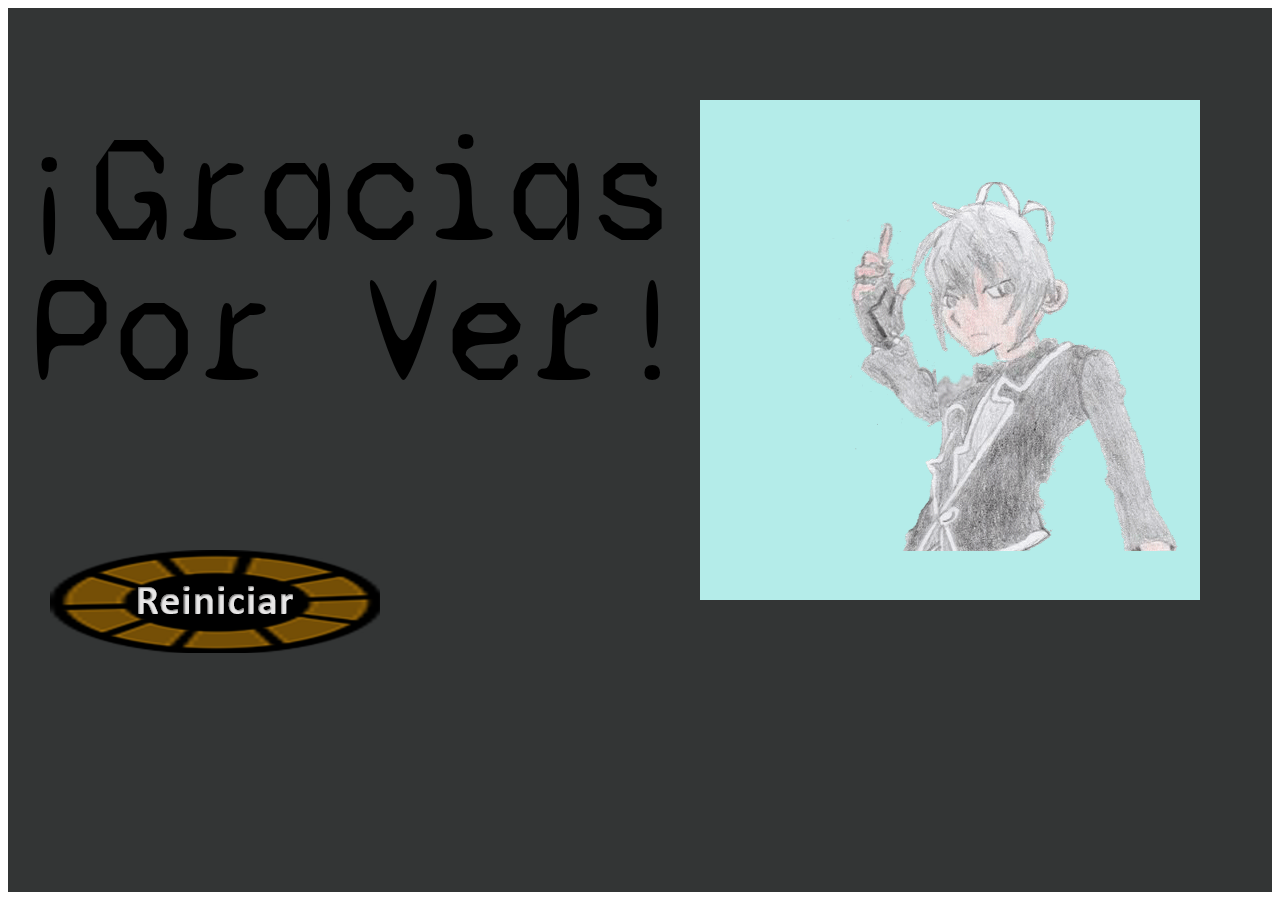
<file: final.html>
<html>
<head>
</head>
<body>
<link rel="stylesheet" type="text/css" href="estilos1.css">
<div class="fondo"><a href="index.html" class="jdaso"></a><div  class="letra" style="font-size: 150">¡Gracias</div>
<br>
<div  class="letra1" style="font-size: 150">Por Ver!</div></div>
<div class="gif"></div>
</body>
</html>
</file>
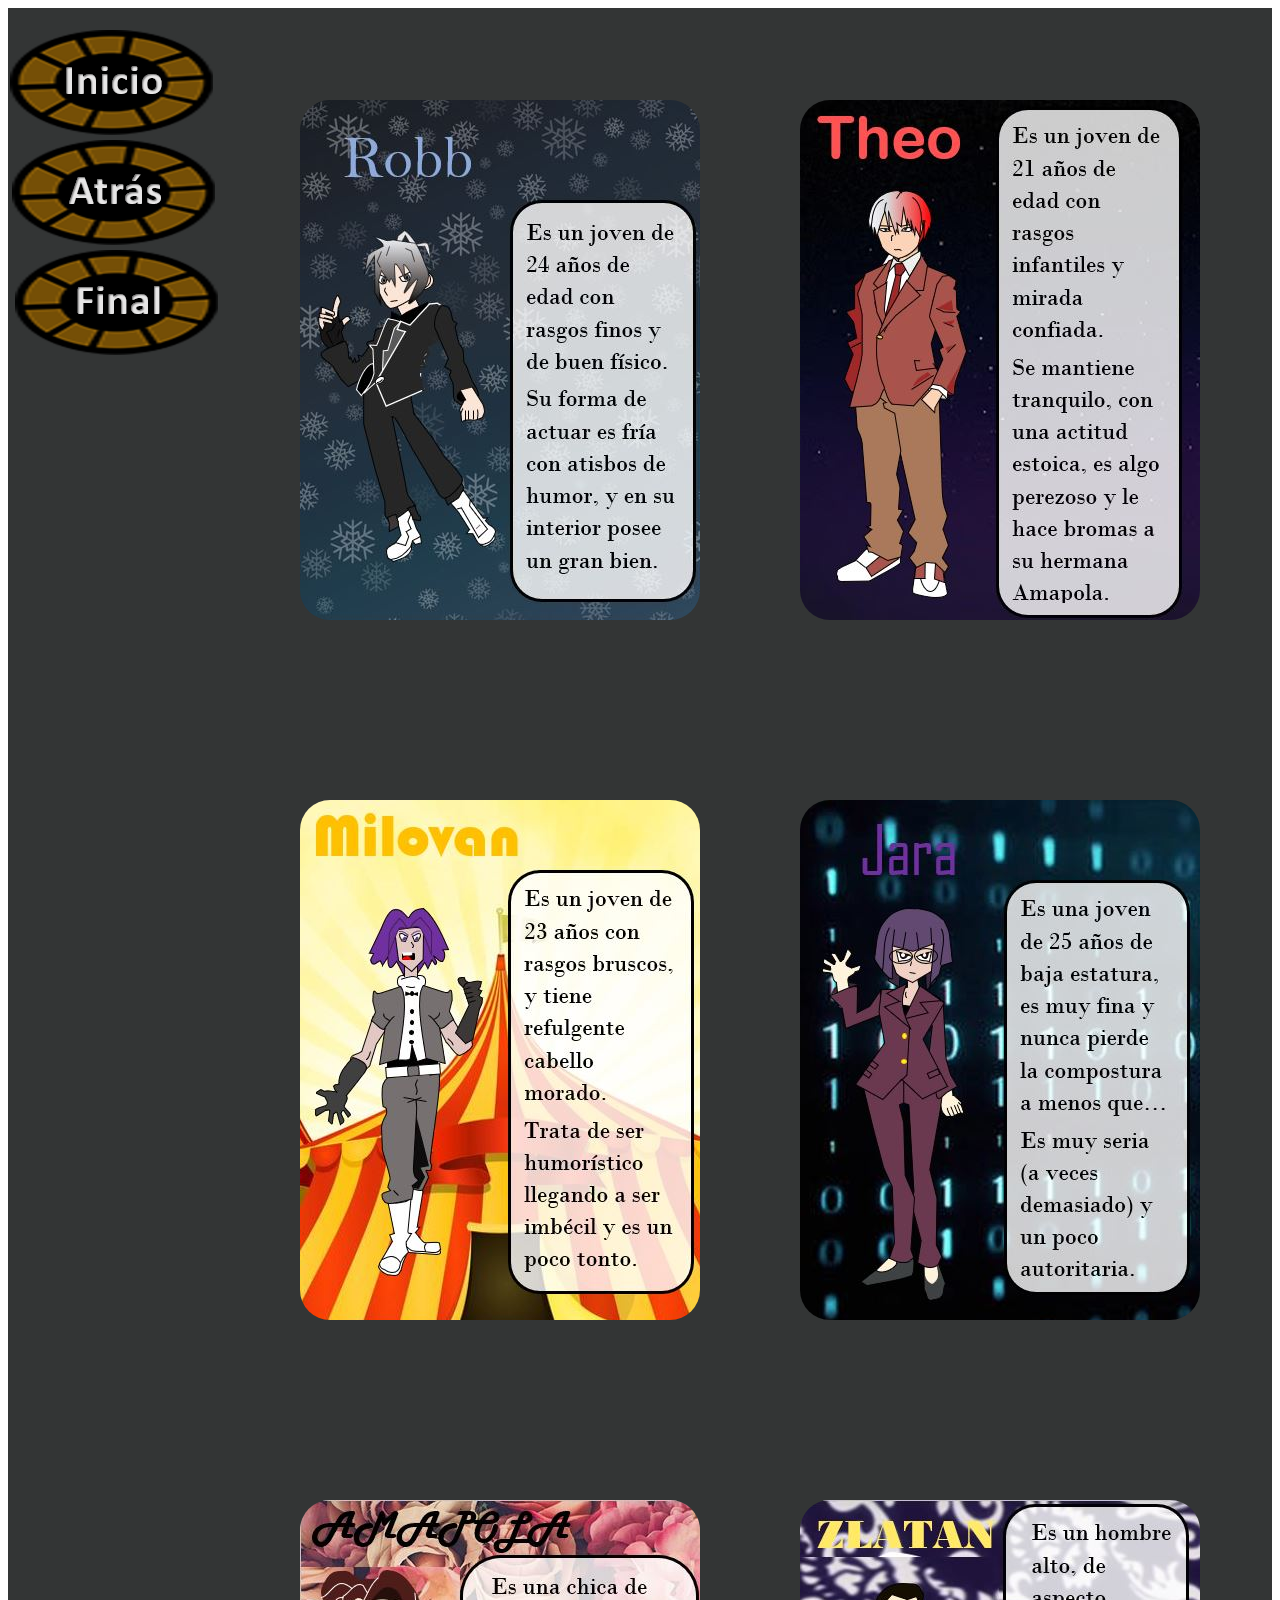
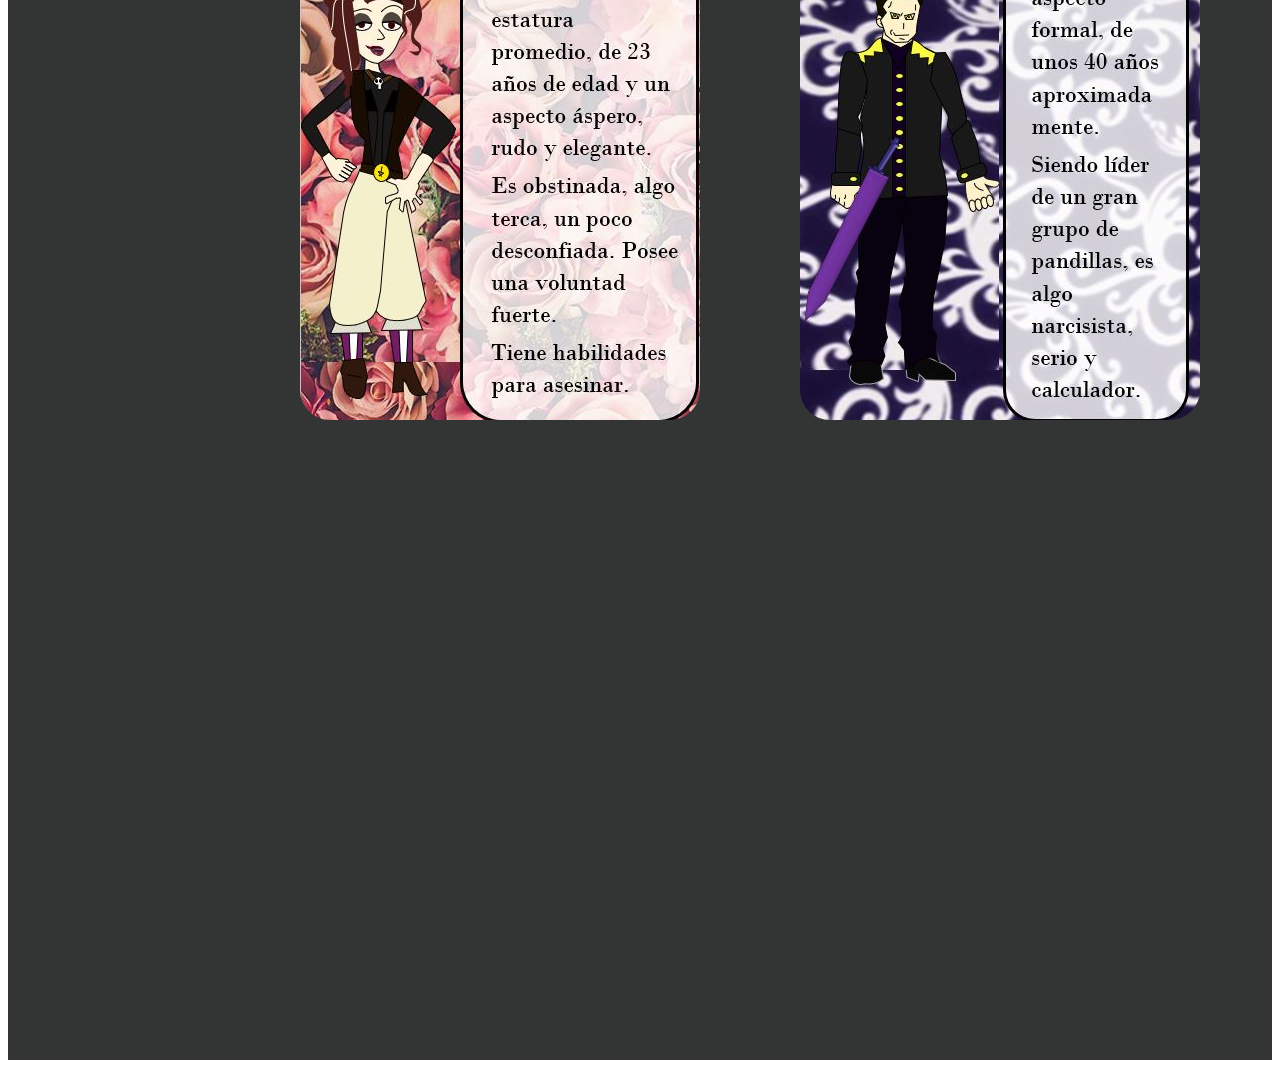
<file: info.html>
<html>
<head>
</head>
<body>
<link rel="stylesheet" type="text/css" href="estilos1.css">
<div class="fondo"><a href="inicio1.html" class="myButton"></a> <a href="index.html" class="myusd"></a><a href="final.html" class="myButton1"></a></div>
<div class="fondo1"></div>
<div class="fondo2"></div>
<div class="robb"></div>
<div class="theo"></div>
<div class="milovan"></div>
<div class="jara"></div>
<div class="amapola"></div>
<div class="zlatan"></div>
</body>
</html>
</file>
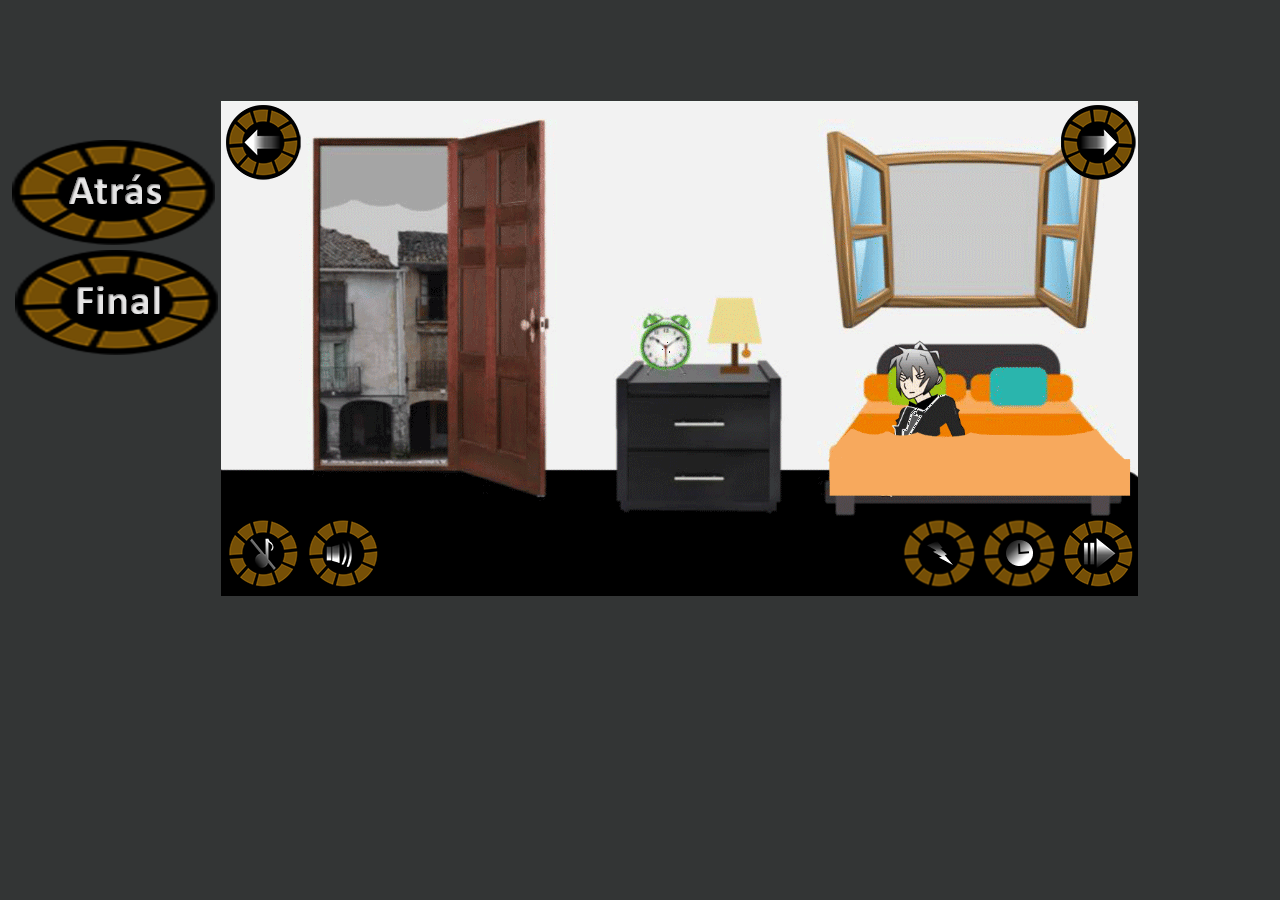
<file: Inicio1.html>
<!DOCTYPE html>
<html>
<head>
	<title>Inicio</title>
</head>
<link rel="stylesheet" type="text/css" href="estilos1.css">
<style type="text/css">
	.a{
		background-image: url("Botón flecha derecha.png");
		width: 75px;
		height: 75px;
		position: absolute;
		left: 1061px;
		top: 105px;
		z-index: 3;
	}
	.b{
		background-image: url("Botón flecha izquierda.png");
		width: 75px;
		height: 75px;
		position: absolute;
		left: 226px;
		top: 105px;
		z-index: 3;
	}
	.c2{
		background-image: url("Botón corchea.png");
		width: 75px;
		height: 75px;
		position: absolute;
		left: 226px;
		top: 516px;
		z-index: 3;
	}
	.c{
		background-image: url("Corchea rayada.png");
		width: 75px;
		height: 75px;
		position: absolute;
		left: 226px;
		top: 516px;
		z-index: 3;
	}
	.d{
		background-image: url("Altavoz medio.png");
		width: 75px;
		height: 75px;
		position: absolute;
		left: 306px;
		top: 516px;
		z-index: 3;
	}
	.d2{
		background-image: url("Altavoz bajo.png");
		width: 75px;
		height: 75px;
		position: absolute;
		left: 306px;
		top: 516px;
		z-index: 3;
	}
	.d3{
		background-image: url("Altavoz alto.png");
		width: 75px;
		height: 75px;
		position: absolute;
		left: 306px;
		top: 516px;
		z-index: 3;
	}
	.d4{
		background-image: url("Altavoz.png");
		width: 75px;
		height: 75px;
		position: absolute;
		left: 306px;
		top: 516px;
		z-index: 3;
	}
	.e{
		background-image: url("Truenob.png");
		width: 75px;
		height: 75px;
		position: absolute;
		left: 901px;
		top: 516px;
		z-index: 3;
	}
	.f{
		background-image: url("Reloj.png");
		width: 75px;
		height: 75px;
		position: absolute;
		left: 981px;
		top: 516px;
		z-index: 3;
	}
	.g{
		background-image: url("Botón adelante.png");
		width: 75px;
		height: 75px;
		position: absolute;
		left: 1061px;
		top: 516px;
		z-index: 3;
	}
	.Escenario{
		background-image: url("Fondo-Cuarto-Robb.gif");
		position: absolute;
		left: 221px;
		top: 100px;
		width: 920px;
		height: 496px;
		z-index: 1;
	}
    .h{
		background-image: url("Botón flecha hacia arriba.png");
		width: 75px;
		height: 75px;
		position: absolute;
		left: 306px;
		top: 516px;
		z-index: -2;
	}
	.i{
		background-image: url("Botón flecha hacia abajo.png");
		width: 75px;
		height: 75px;
		position: absolute;
		left: 306px;
		top: 516px;
		z-index: -2;
	}
	.h2{
		background-image: url("Botón flecha hacia arriba.png");
		width: 75px;
		height: 75px;
		position: absolute;
		left: 306px;
		top: 516px;
		z-index: 2;
		opacity: 0%;
		animation: arriba;
		animation-duration: 1s;
		animation-iteration-count: 1;
	}
	.i2{
		background-image: url("Botón flecha hacia abajo.png");
		width: 75px;
		height: 75px;
		position: absolute;
		left: 306px;
		top: 516px;
		z-index: 2;
		opacity: 0%;
		animation: abajo;
		animation-duration: 1s;
		animation-iteration-count: 1;
	}
	.h3{
		background-image: url("Botón flecha hacia arriba.png");
		width: 75px;
		height: 75px;
		position: absolute;
		left: 306px;
		top: 436px;
		z-index: 2;
	}
	.i3{
		background-image: url("Botón flecha hacia abajo.png");
		width: 75px;
		height: 75px;
		position: absolute;
		left: 306px;
		top: 596px;
		z-index: 2;
	}
	.equis{
		background-image: url("equis.png");
		width: 25px;
		height: 25px;
		position: absolute;
		left: 321px;
		top: 526px;
		z-index: -2;
	}
	.equis2{
		background-image: url("equis.png");
		width: 25px;
		height: 25px;
		position: absolute;
		left: 346px;
		top: 550px;
		z-index: 2;
		animation: equis;
		animation-duration: 1s;
		animation-iteration-count: 1;
	}
	.equis3{
		background-image: url("equis.png");
		width: 25px;
		height: 25px;
		position: absolute;
		left: 391px;
		top: 629px;
		z-index: 2;
	}
	.equis4{
		background-image: url("equis.png");
		width: 25px;
		height: 25px;
		position: absolute;
		left: 391px;
		top: 629px;
		z-index: 2;
		opacity: 100%;
		animation: equises;
		animation-duration: 1s;
		animation-iteration-count: 1;
	}
	.h4{
		background-image: url("Botón flecha hacia arriba.png");
		width: 75px;
		height: 75px;
		position: absolute;
		left: 306px;
		top: 436px;
		z-index: 2;
		opacity: 100%;
		animation: arribaes;
		animation-duration: 1s;
		animation-iteration-count: 1;
	}
	.i4{
		background-image: url("Botón flecha hacia abajo.png");
		width: 75px;
		height: 75px;
		position: absolute;
		left: 306px;
		top: 596px;
		z-index: 2;
		opacity: 100%;
		animation: abajoes;
		animation-duration: 1s;
		animation-iteration-count: 1;
	}
	.centro{
		align-items: center;
	}
	@keyframes equis {
		100% {left: 391px;top: 629px;}
	}
	@keyframes arriba {
		100% {top: 436px;opacity: 100%;}
	}
	@keyframes abajo {
		100% {top: 596px;opacity: 100%;}
	}
	@keyframes equises {
		100% {left: 321px;top: 526px;opacity: 0%;}
	}
	@keyframes arribaes {
		100% {top: 516px;opacity: 0%;left: 306px;}
	}
	@keyframes abajoes {
		100% {top: 516px;opacity: 0%;left: 306px;}
	}
		.Thunder{
		background-image: url("Trueno1.gif");
		position: absolute;
		left: 221px;
		top: 100px;
		width: 920px;
		height: 496px;
		z-index: 1;
	}
		.Clock{
		background-image: url("Despertador1.gif");
		position: absolute;
		left: 221px;
		top: 100px;
		width: 920px;
		height: 496px;
		z-index: 1;
	}
		.Up{
		background-image: url("Despierta.gif");
		position: absolute;
		left: 221px;
		top: 100px;
		width: 920px;
		height: 496px;
		z-index: 1;
	}
	.Oscuro{
		background-image: url("Fondo-Negro.gif");
		position: absolute;
		left: 221px;
		top: 100px;
		width: 920px;
		height: 496px;
		z-index: 1;
	}
</style>
<body style="background-color: #333535;">
	<audio src="Casa.mp3" preload loop id="home"></audio>
<a href="index.html" class="myusd"></a><a href="final.html" class="myButton1"></a>
<div class="a" onclick="despierta()"></div>
<div class="b"></div>
<div class="c" id="nota" onclick="Cambio_corchea()"></div>
<div class="d" id="altavoz" onclick="aparicion()"></div>
<div class="e" onclick="Trueno()"></div>
<div class="f" onclick="Despertador()"></div>
<div class="g"></div>
<div class="h" id="arriba" onclick="subir()"></div>
<div class="i" id="abajo" onclick="bajar()"></div>
<div class="equis" id="X" onclick="esconder()"></div>
<div class="Escenario" id="cambiame"></div>
<script type="text/javascript">
	function subir() {
		var audio = document.getElementById("home");
		var voz = document.getElementById("altavoz");
		audio.volume += 0.1;
		if (audio.volume==0.1) {
			voz.className="d4";
		} else {
			if (audio.volume<0.5) {
				voz.className="d2"; 
			} else {
				if (audio.volume<0.8) {
					voz.className="d";
				} else {
					if (audio.volume<1) {
						voz.className="d3";
					}
				}
			}
       }
       if (audio.volume<0.1) {
       	audio.volume=0.1;
       }   
	}
	function bajar() {
		var audio = document.getElementById("home");
		var voz = document.getElementById("altavoz");
		audio.volume -= 0.1;
		if (audio.volume==0.1) {
			voz.className="d4";
		} else {
			if (audio.volume<0.5) {
				voz.className="d2"; 
			} else {
				if (audio.volume<0.8) {
					voz.className="d";
				} else {
					if (audio.volume<1) {
						voz.className="d3";
					}
				}
			}
       }
       if (audio.volume<0.1) {
       	audio.volume=0.1;
       }      
	}
	function aparicion() {
		var boton1 = document.getElementById("arriba");
		var boton2 = document.getElementById("abajo");
		var boton3 = document.getElementById("X");
		boton1.className = "h2";
		boton2.className = "i2";
		boton3.className = "equis2"
		setTimeout(estatico,1000);
	}
	function esconder() {
		var boton1 = document.getElementById("arriba");
		var boton2 = document.getElementById("abajo");
		var boton3 = document.getElementById("X");
		boton1.className = "h4";
		boton2.className = "i4";
		boton3.className = "equis4"
		setTimeout(estatico2,1000);
	}
	function estatico() {
		var boton1 = document.getElementById("arriba");
		var boton2 = document.getElementById("abajo");
		var boton3 = document.getElementById("X");
		boton1.className = "h3";
		boton2.className = "i3";
		boton3.className = "equis3";
	}
	function estatico2() {
		var boton1 = document.getElementById("arriba");
		var boton2 = document.getElementById("abajo");
		var boton3 = document.getElementById("X");
		boton1.className = "h";
		boton2.className = "i";
		boton3.className = "equis";
	}
	function Cambio_corchea() {
		var corchea = document.getElementById("nota");
		if (corchea.className=="c") {
			corchea.className="c2";
            var audio = document.getElementById("home");
            audio.volume = 0.5;
            audio.play();
		}
		else
		{
			corchea.className="c"
			var audio = document.getElementById("home");
            audio.pause();
		}
	}
	function presionar() {
		var boton = document.getElementById("");
		boton.className = "a2";
	}
	function cambio() {
		var boton = document.getElementById("div");
		boton.className = "a";
	}

</script>
<div id="container"></div> 
        
        <div class="emergente">
                <br>
                 <br>

                   
        <div class="hola">Este botón nos dirige a la siguente escena</div> 
       <div class="boton menor">X</div>
</div>
<script type="text/javascript">
window.onload = init;
    function init(){
        document.querySelector(".emergente").style.display="none";
        document.querySelector(".emergente1").style.display="none";
        document.querySelector(".emergente2").style.display="none";
        document.querySelector(".emergente3").style.display="none";
        document.querySelector(".emergente1 .menor1").addEventListener("click",adios1);
        document.querySelector(".emergente3 .menor3").addEventListener("click",adios3);
        document.querySelector(".emergente2 .menor2").addEventListener("click",adios2);
        document.querySelector(".emergente .menor").addEventListener("click",adios);

    }
        
    function adios(){
               document.querySelector(".emergente").style.display="none";
}    
function fg() {
                       document.querySelector(".emergente").style.display="block";
}
</script>
<div id="container1"></div> 
        
        <div class="emergente1">
                <br>
                 <br>

                   
        <div class="hola1">Este botón nos muestra la siguiente animación</div> 
       <div class="boton menor1">X</div>
</div>
<div id="container2"></div> 
        
        <div class="emergente2">
                <br>
                 <br>

                   
        <div class="hola2">Este botón nos lleva a la anterior escena</div> 
       <div class="boton menor2">X</div>
</div>
<div id="container3"></div> 
        
        <div class="emergente3">
                <br>
                 <br>

                   
        <div class="hola3">Este botón nos muestra una animación adicional</div> 
       <div class="boton menor3">X</div>
</div>
<script type="text/javascript">
  
function adios1(){
               document.querySelector(".emergente1").style.display="none";
}    
function fg1() {
                       document.querySelector(".emergente1").style.display="block";
}
</script>
<script type="text/javascript">
  
function adios2(){
               document.querySelector(".emergente2").style.display="none";
}    
function fg2() {
                       document.querySelector(".emergente2").style.display="block";
}
</script>
<script type="text/javascript">
  
function adios3(){
               document.querySelector(".emergente3").style.display="none";
}    
function fg3() {
                       document.querySelector(".emergente3").style.display="block";
}
function Trueno(){
	cambiame.className="Thunder";
	setTimeout(regreso,2000);
}
function Despertador(){
	cambiame.className="Clock";
	setTimeout(regreso,2000);
}
function despierta(){
	cambiame.className="Up";
	setTimeout(fin,1200);
}
function regreso(){
		cambiame.className="Escenario";
}
function fin(){
		cambiame.className="Oscuro";
}
</script>

</body>
</html>
</file>
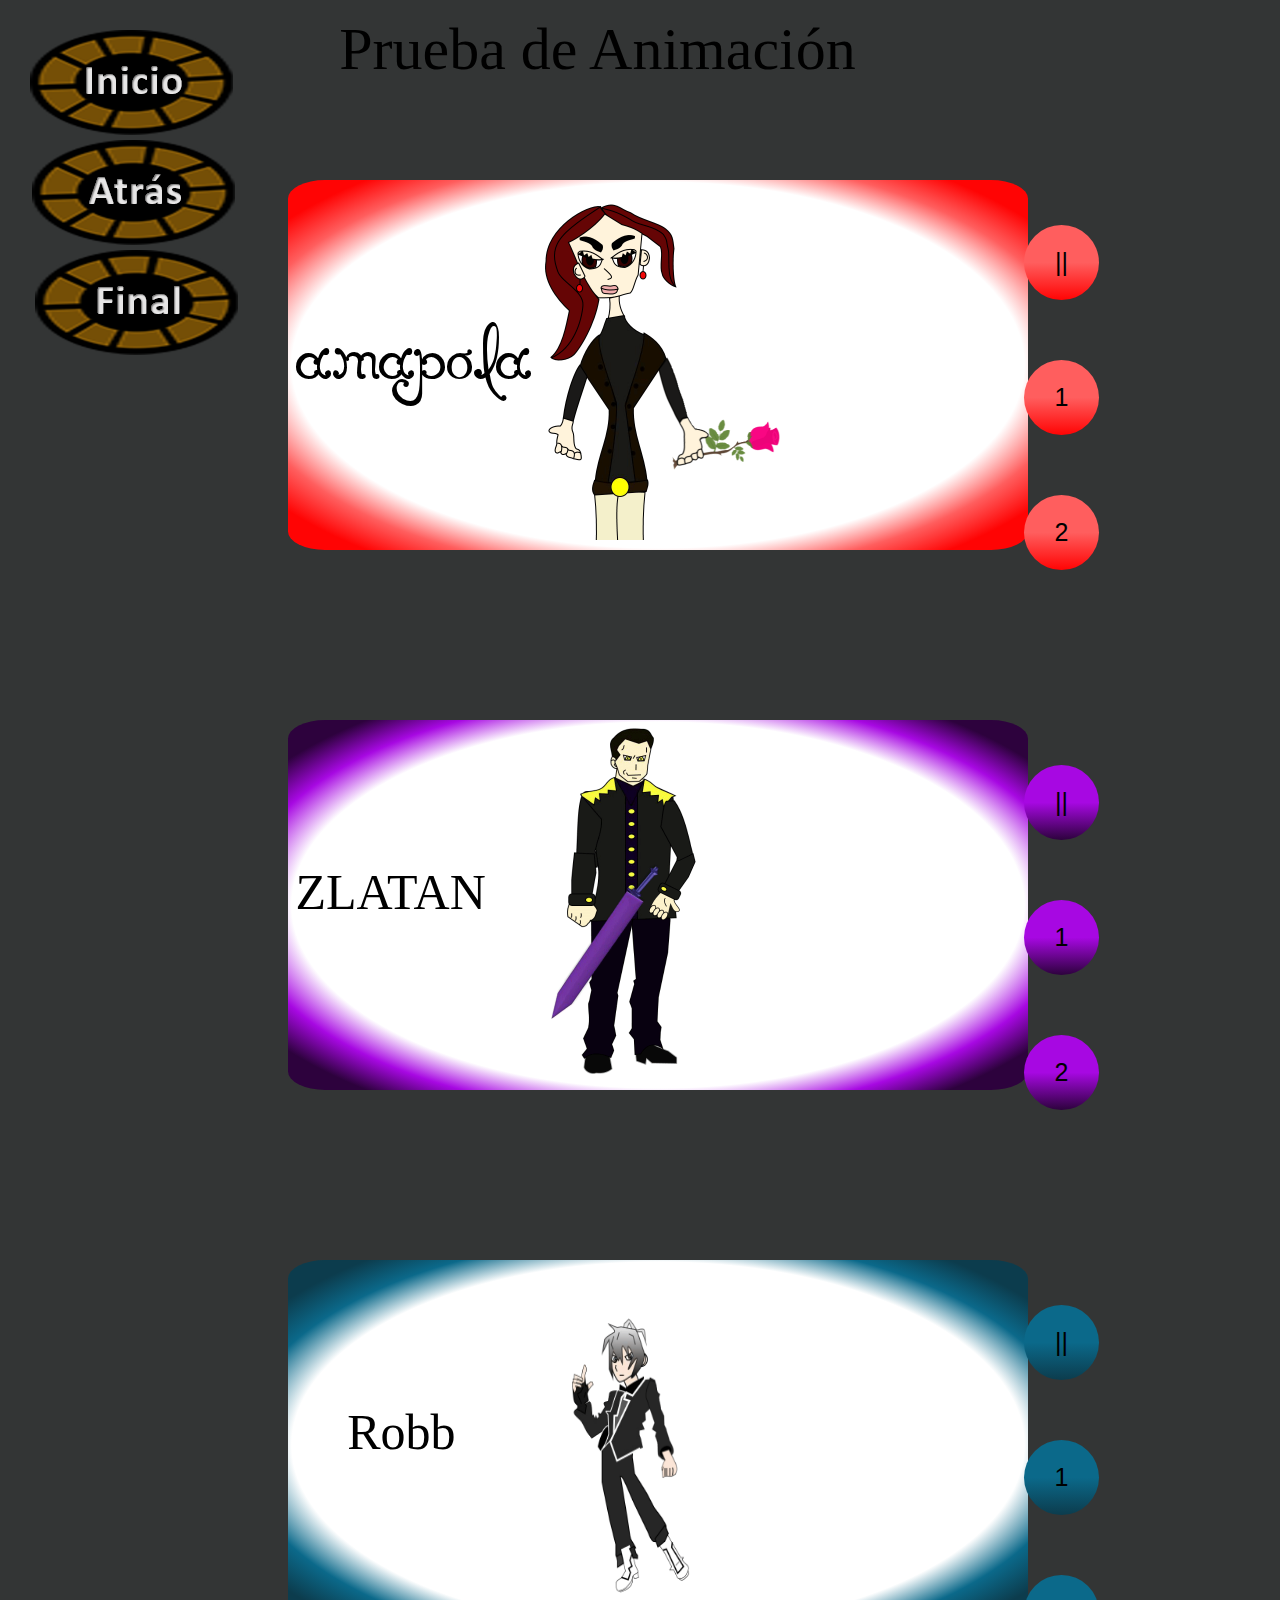
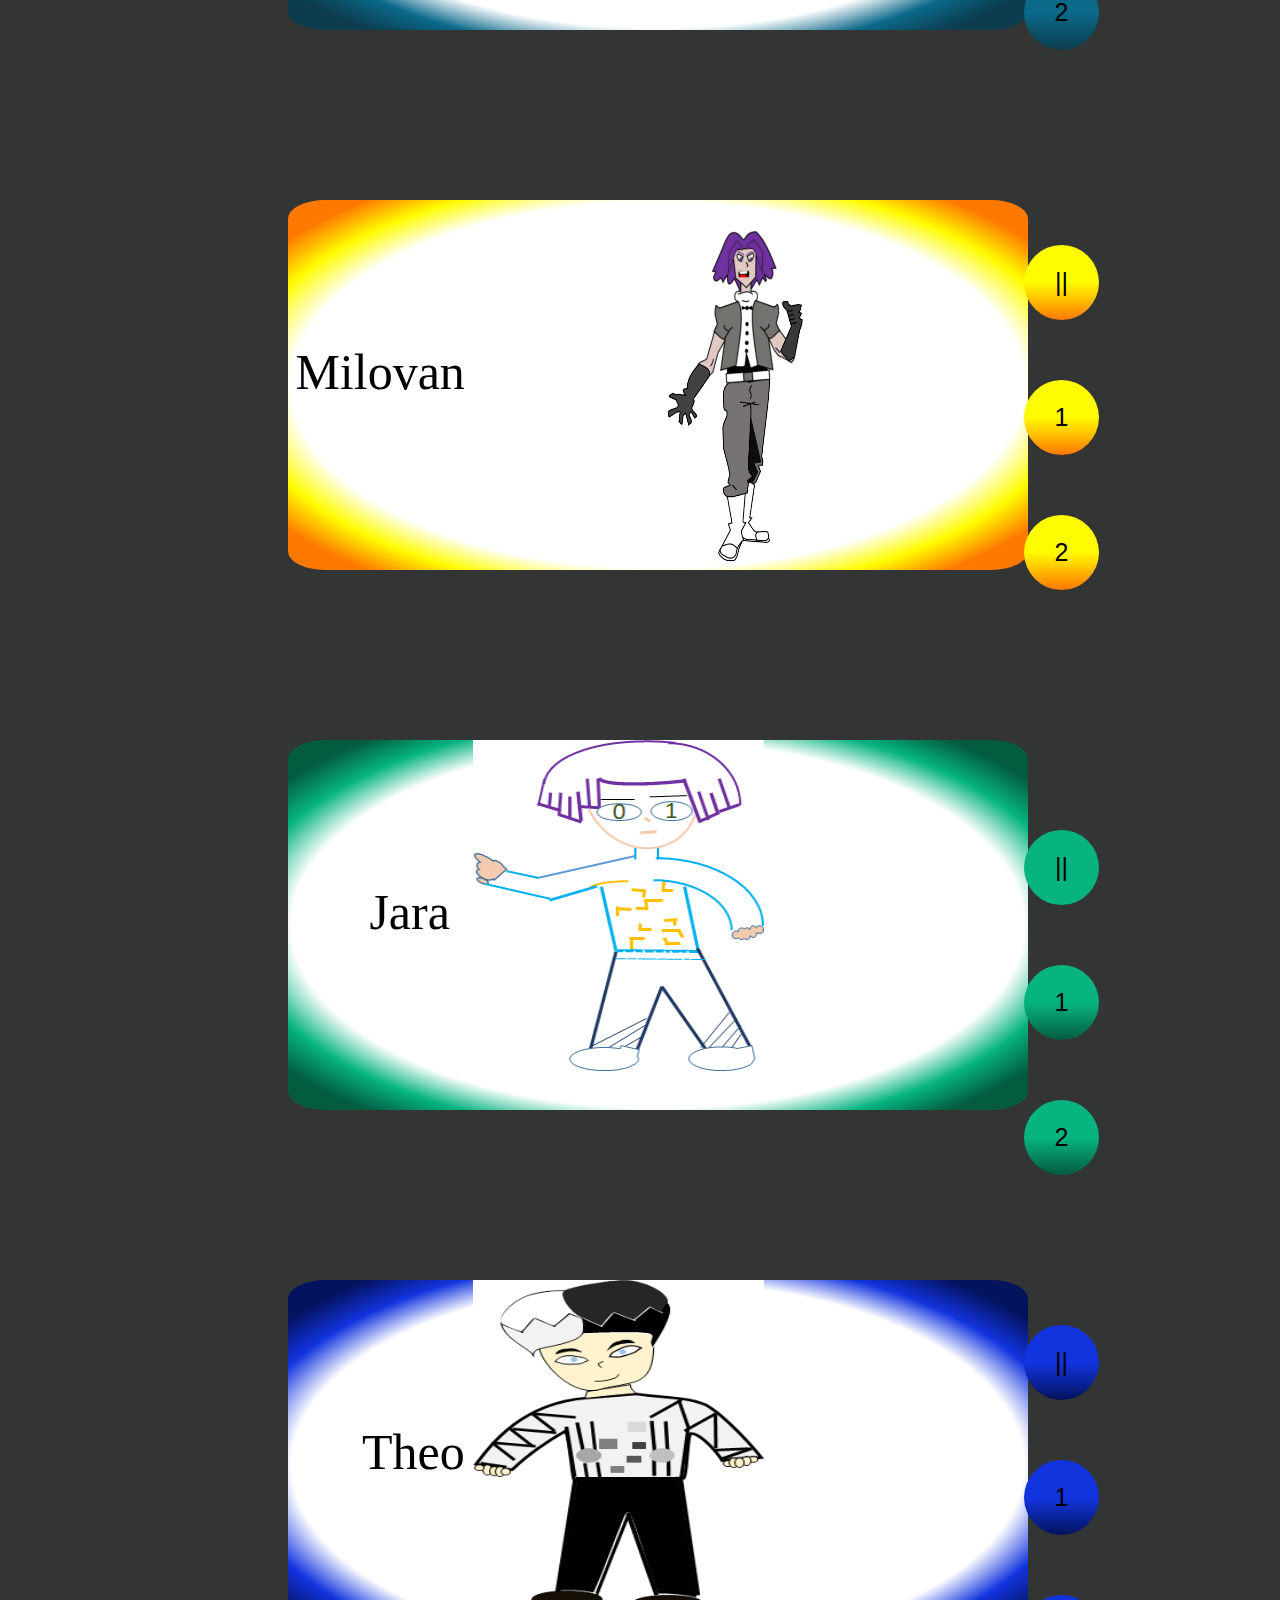
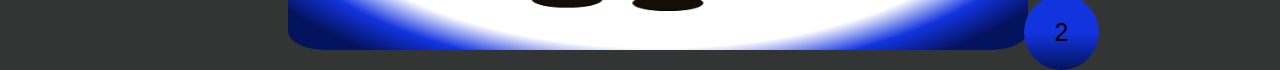
<file: Personajes-animados.html>
<!DOCTYPE html>
<html>
<head>
	<meta charset="utf-8">
	<title>Personajes</title>
	<link rel="stylesheet" type="text/css" href="CSS-Personajes-animados.css">
</head>
<body>
    <a href="inicio1.html" class="myButton"></a> <a href="index.html" class="myusd"></a><a href="final.html" class="myButton1"></a>
    <p class="Titulo">Prueba de Animación</p>
	<div class="Amapola_1_div_1" id="Amdiv"><img src="Imagen-de-Amapola.gif" class="Amapola_1_imagen_1" id="Amimg"><p class="Amapola_nombre_1" id="Amnom">amapola</p></div>
	<div class="Zlatan_1_div_1" id="Zldiv"><img src="Imagen-de-Zlatan.gif" class="Zlatan_1_imagen_1" id="Zlimg"><p class="Zlatan_nombre_1" id="Zlnom">ZLATAN</p></div>
	<div class="Robb_1_div_1" id="Rodiv"><img src="Robb-imagen.gif" class="Robb_1_imagen_1" id="Roimg"><p class="Robb_nombre_1" id="Robnom">Robb</p></div>
	<div class="Milovan_1_div_1" id="Zldiv"><img src="Milovan-imagen.gif" class="Milovan_1_imagen_1" id="Miimg"><p class="Milovan_nombre_1" id="Zlnom">Milovan</p></div>
	<div class="Jara_1_div_1" id="Amdiv"><img src="Jara.png" class="Jara_1_imagen_1" id="Jaimg"><p class="Jara_nombre_1" id="Janom">Jara</p></div>
	<div class="Theo_1_div_1" id="Zldiv"><img src="Theo.png" class="Theo_1_imagen_1" id="Thimg"><p class="Theo_nombre_1" id="Thnom">Theo</p></div>

    <button class="Amapola-boton-1" onclick="Cambiop_Amapola()">||</button>
    <button class="Amapola-boton-2" onclick="Cambio1_Amapola()">1</button>
    <button class="Amapola-boton-3" onclick="Cambio2_Amapola()">2</button>
    <button class="Zlatan-boton-1" onclick="Cambiop_Zlatan()">||</button>
    <button class="Zlatan-boton-2" onclick="Cambio1_Zlatan()">1</button>
     <button class="Zlatan-boton-3" onclick="Cambio2_Zlatan()">2</button>
    <button class="Robb-boton-1" onclick="Cambiop_Robb()">||</button>
    <button class="Robb-boton-2" onclick="Cambio1_Robb()">1</button>
     <button class="Robb-boton-3" onclick="Cambio2_Robb()">2</button>
    <button class="Milovan-boton-1" onclick="Cambiop_Milovan()">||</button>
    <button class="Milovan-boton-2" onclick="Cambio1_Milovan()">1</button>
     <button class="Milovan-boton-3" onclick="Cambio2_Milovan()">2</button>
    <button class="Jara-boton-1" onclick="Cambiop_Jara()">||</button>
    <button class="Jara-boton-2" onclick="Cambio1_Jara()">1</button>
     <button class="Jara-boton-3" onclick="Cambio2_Jara()">2</button>
    <button class="Theo-boton-1" onclick="Cambiop_Theo()">||</button>
    <button class="Theo-boton-2" onclick="Cambio1_Theo()">1</button>
     <button class="Theo-boton-3" onclick="Cambio2_Theo()">2</button>

<script type="text/javascript" src="JS-Personajes-animados.js">
</script>
</body>
</html>
</file>
<file: estilos1.css>
.fondo{
	width: 100%;
	height: 100%;
	background-color: #333535;
	z-index: -5;
}
.fondo1{
	width: 100%;
	height: 100%;
	background-color: #333535;
	z-index: -5;
}
.fondo2{
	width: 100%;
	height: 100%;
	background-color: #333535;
	z-index: -5;
}
.myButton {
	position: absolute;
	top: 30px;
    left: 10px;
    width: 203px; 
    height: 105px;
	background-image: url(Iniciob.png);
		animation: pruebaa;
	animation-duration: 2s;
	animation-iteration-count: 1;
}
@keyframes pruebaa {
	20%{top: 1000px; left: 10px;}
	40%{top: 800px; left: 10px;}
	60%{top: 600px; left: 10px;}
	80%{top: 200px; left: 10px;}
	100%{top: 30px; left: 10px;}
}

.myButton1 {
	position: absolute;
	top: 250px;
    left: 15px;
  width: 203px; 
    height: 105px;
  background-image: url(finalb.png);
		animation: pruebac;
	animation-duration: 2s;
	animation-iteration-count: 1;
}
@keyframes pruebac {
	20%{top: 1000px; left: 15px;}
	40%{top: 800px; left: 15px;}
	60%{top: 600px; left: 15px;}
	80%{top: 350px; left: 15px;}
	100%{top: 250px; left: 15px;}
}

.myusd {
	position: absolute;
	top: 140px;
    left: 12px;
	  width: 203px; 
    height: 105px;
  background-image: url(atras.png);
	animation: pruebab;
	animation-duration: 2s;
	animation-iteration-count: 1;
}
@keyframes pruebab {
	20%{top: 1000px; left: 12px;}
	40%{top: 800px; left: 12px;}
	60%{top: 600px; left: 12px;}
	80%{top: 200px; left: 12px;}
	100%{top: 140px; left: 12px;}
}

.robb{
position: absolute;
top: 100px;
left: 300px;
width: 400px; 
height: 520px;
background-image: url(Robb1.JPG);
border-radius: 30px;
	animation: prueba1;
	animation-duration: 2s;
	animation-iteration-count: 1;
}
@keyframes prueba1 {
	20%{top: 100px; left: -400px;}
	40%{top: 100px; left: -200px;}
	60%{top: 100px; left: 0px;}
	80%{top: 100px; left: 150px;}
	100%{top: 100px; left: 300px;}
}

.theo{
position: absolute;
top: 100px;
left: 800px;
width: 400px; 
height: 520px;
background-image: url(theo1.JPG);
border-radius: 30px;
	animation: prueba2;
	animation-duration: 2s;
	animation-iteration-count: 1;
}
@keyframes prueba2 {
	20%{top: 100px; left: -400px;}
	40%{top: 100px; left: -200px;}
	60%{top: 100px; left: 100px;}
	80%{top: 100px; left: 400px;}
	100%{top: 100px; left: 800px;}
}

.milovan{
position: absolute;
top: 800px;
left: 300px;
width: 400px; 
height: 520px;
background-image: url(milovan1.JPG);
border-radius: 30px;
	animation: prueba3;
	animation-duration: 2s;
	animation-iteration-count: 1;
}
@keyframes prueba3 {
	20%{top: 800px; left: -400px;}
	40%{top: 800px; left: -200px;}
	60%{top: 800px; left: 0px;}
	80%{top: 800px; left: 150px;}
	100%{top: 800px; left: 300px;}
}

.jara{
position: absolute;
top: 800px;
left: 800px;
width: 400px; 
height: 520px;
background-image: url(jara1.JPG);
border-radius: 30px;
	animation: prueba4;
	animation-duration: 2s;
	animation-iteration-count: 1;
}
@keyframes prueba4 {
	20%{top: 800px; left: -400px;}
	40%{top: 800px; left: -200px;}
	60%{top: 800px; left: 100px;}
	80%{top: 800px; left: 400px;}
	100%{top: 800px; left: 800px;}
}

.amapola{
position: absolute;
top: 1500px;
left: 300px;
width: 400px; 
height: 520px;
background-image: url(amapola.JPG);
border-radius: 30px;
	animation: prueba5;
	animation-duration: 2s;
	animation-iteration-count: 1;
}
@keyframes prueba5 {
	20%{top: 1500px; left: -400px;}
	40%{top: 1500px; left: -200px;}
	60%{top: 1500px; left: 0px;}
	80%{top: 1500px; left: 150px;}
	100%{top: 1500px; left: 300px;}
}

.zlatan{
position: absolute;
top: 1500px;
left: 800px;
width: 400px; 
height: 520px;
background-image: url(zlatan.JPG);
border-radius: 30px;
	animation: prueba6;
	animation-duration: 2s;
	animation-iteration-count: 1;
}
@keyframes prueba6 {
	20%{top: 1500px; left: -400px;}
	40%{top: 1500px; left: -200px;}
	60%{top: 1500px; left: 100px;}
	80%{top: 1500px; left: 400px;}
	100%{top: 1500px; left: 800px;}
}

.gif{
	position: absolute;
	top: 100px;
	left: 700px;
	width: 500px;
	height: 500px;
	background-image: url(Despedida-de-robb.gif);
}

.letra{
	position: absolute;
	top: 100px;
	font-family: dsaa;
		animation: pruebaas;
	animation-duration: 2s;
	animation-iteration-count: 1;
}
@keyframes pruebaas {
	20%{top: -250px;}
	40%{top: -150px;}
	60%{top: 0px;}
	80%{top: 50px;}
	100%{top: 100px;}
}
.letra1{
	position: absolute;
	top: 240px;
	left: 30px;
	font-family: dsaa;
		animation: pruebaass;
	animation-duration: 2s;
	animation-iteration-count: 1;
}
@keyframes pruebaass {
	20%{top: -550px; left: 30px;}
	40%{top: -200px; left: 30px;}
	60%{top: 0px; left: 30px;}
	80%{top: 100px; left: 30px;}
	100%{top: 240px; left: 30px;}
}
@font-face{
	font-family: dsaa;
	src: url("SyneMono-Regular.ttf");
}

.jdaso {
	position: absolute;
	top: 550px;
	left: 50px;
	width:330px;
	height:103px;
background-image: url(Reiniciar.png);
		animation: pruebas;
	animation-duration: 2s;
	animation-iteration-count: 1;
	z-index: 5;
}
@keyframes pruebas {
	20%{top: 550px; left: 2000px;}
	40%{top: 550px; left: 1000px;}
	60%{top: 550px; left: 500px;}
	80%{top: 550px; left: 150px;}
	100%{top: 550px; left: 50px;}
}
    .emergente{
    	position: absolute;
    	top: 516px;
    	left: 1100px;
        width:200px;
        height:100px;
        background-color:#5C70F0;
        font-size: 20px;
        border:1px solid #000;
        border-radius:10px;
        text-align: center;
        padding:20px;
        box-shadow: 10px 10px 10px #ccc;
        z-index: 4;
        	animation: entra;
	animation-duration: 2s;
	animation-iteration-count: 1;
	z-index: 5;
    }

@keyframes entra {
	50%{top: 600px; left: 1100px;}
	100%{top: 516px; left: 1100px;}
}
    .emergente p{
        font-size:50px;
    }

    .emergente .boton{
    	position: relative;
        top: -100px;
        left: 160px;
        font-size:20px;
        padding:10px;
        border:1px solid #000;
        border-radius:30px;

        width:20px;
        background-color:#F5800B; 
        z-index: 5;
    }
      .menor{background-color:#FAF0E6;}
    .menor:hover{background-color:#00ff00;}

        .emergente1{
    	position: absolute;
    	top: 100px;
    	left: 550px;
        width:200px;
        height:100px;
        background-color:#5C70F0;
        font-size: 20px;
        border:1px solid #000;
        border-radius:10px;
        text-align: center;
        padding:20px;
        box-shadow: 10px 10px 10px #ccc;
        z-index: 4;
        	animation: entraa;
	animation-duration: 2s;
	animation-iteration-count: 1;
	z-index: 5;
    }

@keyframes entraa {
	50%{top: -50px; left: 550px;}
	100%{top: 100px; left: 550px;}
}
    .emergente1 p{
        font-size:50px;
    }

    .emergente1 .boton{
    	position: relative;
        top: -100px;
        left: 160px;
        font-size:20px;
        padding:10px;
        border:1px solid #000;
        border-radius:30px;

        width:20px;
        background-color:#F5800B; 
        z-index: 5;
    }
      .menor1{background-color:#FAF0E6;}
    .menor1:hover{background-color:#00ff00;}

            .emergente2{
    	position: absolute;
    	top: 100px;
    	left: 550px;
        width:200px;
        height:100px;
        background-color:#5C70F0;
        font-size: 20px;
        border:1px solid #000;
        border-radius:10px;
        text-align: center;
        padding:20px;
        box-shadow: 10px 10px 10px #ccc;
        z-index: 4;
        	animation: entraa;
	animation-duration: 2s;
	animation-iteration-count: 1;
	z-index: 5;
    }

@keyframes entraa {
	50%{top: -50px; left: 550px;}
	100%{top: 100px; left: 550px;}
}
    .emergente2 p{
        font-size:50px;
    }

    .emergente2 .boton{
    	position: relative;
        top: -100px;
        left: 160px;
        font-size:20px;
        padding:10px;
        border:1px solid #000;
        border-radius:30px;

        width:20px;
        background-color:#F5800B; 
        z-index: 5;
    }
      .menor2{background-color:#FAF0E6;}
    .menor2:hover{background-color:#00ff00;}

          .emergente3{
    	position: absolute;
    	top: 350px;
    	left: 850px;
        width:200px;
        height:100px;
        background-color:#5C70F0;
        font-size: 20px;
        border:1px solid #000;
        border-radius:10px;
        text-align: center;
        padding:20px;
        box-shadow: 10px 10px 10px #ccc;
        z-index: 4;
        	animation: entrab;
	animation-duration: 2s;
	animation-iteration-count: 1;
	z-index: 5;
    }

@keyframes entrab {
	50%{top: 500px; left: 850px;}
	100%{top: 350px; left: 850px;}
}
    .emergente3 p{
        font-size:50px;
    }

    .emergente3 .boton{
    	position: relative;
        top: -100px;
        left: 160px;
        font-size:20px;
        padding:10px;
        border:1px solid #000;
        border-radius:30px;

        width:20px;
        background-color:#F5800B; 
        z-index: 5;
    }
      .menor3{background-color:#FAF0E6;}
    .menor3:hover{background-color:#00ff00;}
</file>
<file: CSS-Personajes-animados.css>
.Amapola_1_div_1 {
	position: absolute;
	left: 22.5%;
	top: 20%;
	background: radial-gradient(#FFFFFF 70%, #FF5E5E 80%, #FF0404 90%);
	border-radius: 5%;
	opacity: 100%;
	width: 740px;
	height: 370px;
}

.Amapola_1_imagen_1 {
	width: 640px;
	height: 360px;
	margin-left: 25%;
}

.Amapola_nombre_1 {
	position: absolute;
    top: 25%;
    left: 1%;
    font-size: 50px;
    font-family: Tipografia1;
}

@font-face {
	font-family: Tipografia1;
	src: url("MTF Elegance.ttf");
}

.Zlatan_1_div_1 {
	position: absolute;
	left: 22.5%;
	top: 80%;
	background: radial-gradient(#FFFFFF 70%, #A708E2 80%, #2D023D 90%);
	border-radius: 5%;
	opacity: 100%;
	width: 740px;
	height: 370px;
}

.Zlatan_1_imagen_1 {
	width: 640px;
	height: 360px;
	margin-left: 5%;
}

.Zlatan_nombre_1 {
	position: absolute;
    top: 25%;
    left: 1%;
    font-size: 50px;
    font-family: Broadway;
}

.Robb_1_div_1 {
	position: absolute;
	left: 22.5%;
	top: 140%;
	background: radial-gradient(#FFFFFF 70%, #0B698A 80%, #0C3C4D 90%);
	border-radius: 5%;
	opacity: 100%;
	width: 740px;
	height: 370px;
}

.Robb_1_imagen_1 {
	width: 500px;
	height: 350Px;
	margin-left: 20%;
}

.Robb_nombre_1 {
	position: absolute;
    top: 25%;
    left: 8%;
    font-size: 50px;
    font-family: Elephant;
}

.Milovan_1_div_1 {
	position: absolute;
	left: 22.5%;
	top: 200%;
	background: radial-gradient(#FFFFFF 70%, #FFFB00 80%, #FF7800 90%);
	border-radius: 5%;
	opacity: 100%;
	width: 740px;
	height: 370px;
}

.Milovan_1_imagen_1 {
	width: 600px;
	height: 390px;
	margin-left:20%;
}

.Milovan_nombre_1 {
	position: absolute;
    top: 25%;
    left: 1%;
    font-size: 50px;
    font-family: Castellar;
}

.Jara_1_div_1 {
	position: absolute;
	left: 22.5%;
	top: 260%;
	background: radial-gradient(#FFFFFF 70%, #07B480 80%, #035B40 90%);
	border-radius: 5%;
	opacity: 100%;
	width: 740px;
	height: 370px;
}

.Jara_1_imagen_1 {
	width: 291px;
	height: 331px;
	margin-left: 25%;
}

.Jara_nombre_1 {
	position: absolute;
    top: 25%;
    left: 11%;
    font-size: 50px;
    font-family: Century;
}

.Theo_1_div_1 {
	position: absolute;
	left: 22.5%;
	top: 320%;
	background: radial-gradient(#FFFFFF 70%, #1234DF 80%, #04135D 90%);
	border-radius: 5%;
	opacity: 100%;
	width: 740px;
	height: 370px;
}

.Theo_1_imagen_1 {
	width: 291px;
	height: 331px;
	margin-left: 25%;
}

.Theo_nombre_1 {
	position: absolute;
    top: 25%;
    left: 10%;
    font-size: 50px;
    font-family: Ravie;
}

body {
	background-color: #333535;
}

.Titulo{
	position: absolute;
	left: 26.5%;
	font-size: 60px;
	top: -5%;
	font-family: 'cooper black';
}

.Amapola-boton-1 {
  position: absolute;
  left: 80%;
  top: 25%;
  width: 75px;
  height: 75px;
  border-radius: 100%;
  background: linear-gradient(180deg, #FF5E5E 50%, #FF0404 100%);
  border-style: none;
  font-size: 25px;
}
.Amapola-boton-2 {
  position: absolute;
  left: 80%;
  top: 40%;
  width: 75px;
  height: 75px;
  border-radius: 100%;
  background: linear-gradient(180deg, #FF5E5E 50%, #FF0404 100%);
  border-style: none;
  font-size: 25px;
}
.Amapola-boton-3 {
  position: absolute;
  left: 80%;
  top: 55%;
  width: 75px;
  height: 75px;
  border-radius: 100%;
  background: linear-gradient(180deg, #FF5E5E 50%, #FF0404 100%);
  border-style: none;
  font-size: 25px;
}

.Zlatan-boton-1 {
  position: absolute;
  left: 80%;
  top: 85%;
  width: 75px;
  height: 75px;
  border-radius: 100%;
  background: linear-gradient(180deg, #A708E2 50%, #2D023D 100%);
  border-style: none;
  font-size: 25px;
}
.Zlatan-boton-2 {
  position: absolute;
  left: 80%;
  top: 100%;
  width: 75px;
  height: 75px;
  border-radius: 100%;
  background: linear-gradient(180deg, #A708E2 50%, #2D023D 100%);
  border-style: none;
  font-size: 25px;
}
.Zlatan-boton-3 {
  position: absolute;
  left: 80%;
  top: 115%;
  width: 75px;
  height: 75px;
  border-radius: 100%;
  background: linear-gradient(180deg, #A708E2 50%, #2D023D 100%);
  border-style: none;
  font-size: 25px;
}

.Robb-boton-1 {
  position: absolute;
  left: 80%;
  top: 145%;
  width: 75px;
  height: 75px;
  border-radius: 100%;
  background: linear-gradient(180deg, #0B698A 50%, #0C3C4D 100%);
  border-style: none;
  font-size: 25px;
}
.Robb-boton-2 {
  position: absolute;
  left: 80%;
  top: 160%;
  width: 75px;
  height: 75px;
  border-radius: 100%;
  background: linear-gradient(180deg, #0B698A 50%, #0C3C4D 100%);
  border-style: none;
  font-size: 25px;
}
.Robb-boton-3 {
  position: absolute;
  left: 80%;
  top: 175%;
  width: 75px;
  height: 75px;
  border-radius: 100%;
  background: linear-gradient(180deg, #0B698A 50%, #0C3C4D 100%);
  border-style: none;
  font-size: 25px;
}

.Milovan-boton-1 {
  position: absolute;
  left: 80%;
  top: 205%;
  width: 75px;
  height: 75px;
  border-radius: 100%;
  background: linear-gradient(180deg, #FFFB00 50%, #FF7800 100%);
  border-style: none;
  font-size: 25px;
}
.Milovan-boton-2 {
  position: absolute;
  left: 80%;
  top: 220%;
  width: 75px;
  height: 75px;
  border-radius: 100%;
  background: linear-gradient(180deg, #FFFB00 50%, #FF7800 100%);
  border-style: none;
  font-size: 25px;
}
.Milovan-boton-3 {
  position: absolute;
  left: 80%;
  top: 235%;
  width: 75px;
  height: 75px;
  border-radius: 100%;
  background: linear-gradient(180deg, #FFFB00 50%, #FF7800 100%);
  border-style: none;
  font-size: 25px;
}

.Jara-boton-1 {
  position: absolute;
  left: 80%;
  top: 270%;
  width: 75px;
  height: 75px;
  border-radius: 100%;
  background: linear-gradient(180deg, #07B480 100%, #035B40 100%);
  border-style: none;
  font-size: 25px;
}
.Jara-boton-2 {
  position: absolute;
  left: 80%;
  top: 285%;
  width: 75px;
  height: 75px;
  border-radius: 100%;
  background: linear-gradient(180deg, #07B480 50%, #035B40 100%);
  border-style: none;
  font-size: 25px;
}
.Jara-boton-3 {
  position: absolute;
  left: 80%;
  top: 300%;
  width: 75px;
  height: 75px;
  border-radius: 100%;
  background: linear-gradient(180deg, #07B480 50%, #035B40 100%);
  border-style: none;
  font-size: 25px;
}

.Theo-boton-1 {
  position: absolute;
  left: 80%;
  top: 325%;
  width: 75px;
  height: 75px;
  border-radius: 100%;
  background: linear-gradient(180deg, #1234DF 50%, #04135D 100%);
  border-style: none;
  font-size: 25px;
}
.Theo-boton-2 {
  position: absolute;
  left: 80%;
  top: 340%;
  width: 75px;
  height: 75px;
  border-radius: 100%;
  background: linear-gradient(180deg, #1234DF 50%, #04135D 100%);
  border-style: none;
  font-size: 25px;
}
.Theo-boton-3 {
  position: absolute;
  left: 80%;
  top: 355%;
  width: 75px;
  height: 75px;
  border-radius: 100%;
  background: linear-gradient(180deg, #1234DF 50%, #04135D 100%);
  border-style: none;
  font-size: 25px;
}
.myButton {
  position: absolute;
  top: 30px;
    left: 30px;
  width: 203px; 
    height: 105px;
  background-image: url(Iniciob.png);
  animation: pruebaa;
  animation-duration: 2s;
  animation-iteration-count: 1;
}
@keyframes pruebaa {
  20%{top: 1000px; left: 30px;}
  40%{top: 800px; left: 30px;}
  60%{top: 600px; left: 30px;}
  80%{top: 200px; left: 30px;}
  100%{top: 30px; left: 30px;}
}
.myButton1 {
  position: absolute;
  top: 250px;
    left: 35px;
  width: 203px; 
    height: 105px;
  background-image: url(finalb.png);
    animation: pruebac;
  animation-duration: 2s;
  animation-iteration-count: 1;
}
@keyframes pruebac {
  20%{top: 1000px; left: 35px;}
  40%{top: 800px; left: 35px;}
  60%{top: 600px; left: 35px;}
  80%{top: 350px; left: 35px;}
  100%{top: 250px; left: 35px;}
}

.myusd {
  position: absolute;
  top: 140px;
    left: 32px;
  width: 203px; 
    height: 105px;
  background-image: url(atras.png);
  animation: pruebab;
  animation-duration: 2s;
  animation-iteration-count: 1;
}
@keyframes pruebab {
  20%{top: 1000px; left: 32px;}
  40%{top: 800px; left: 32px;}
  60%{top: 600px; left: 32px;}
  80%{top: 200px; left: 32px;}
  100%{top: 140px; left: 32px;}
}
</file>
